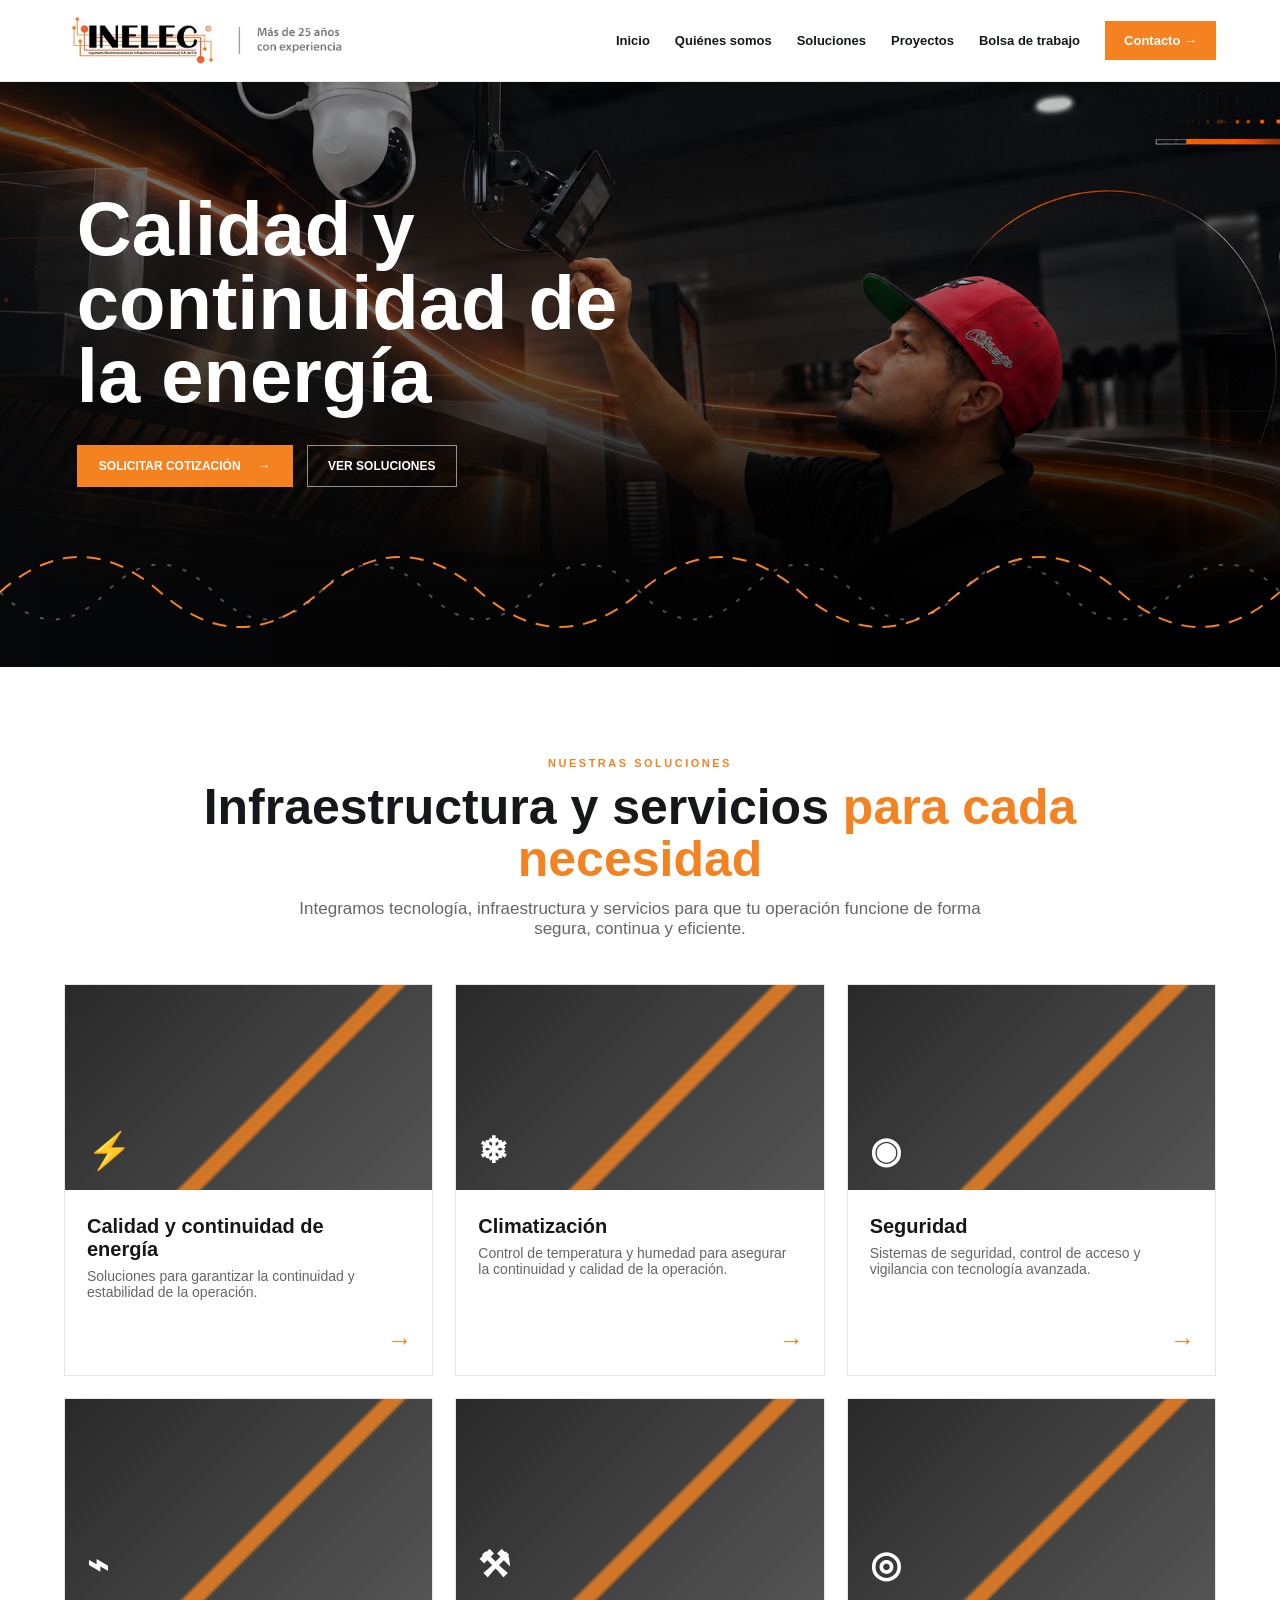
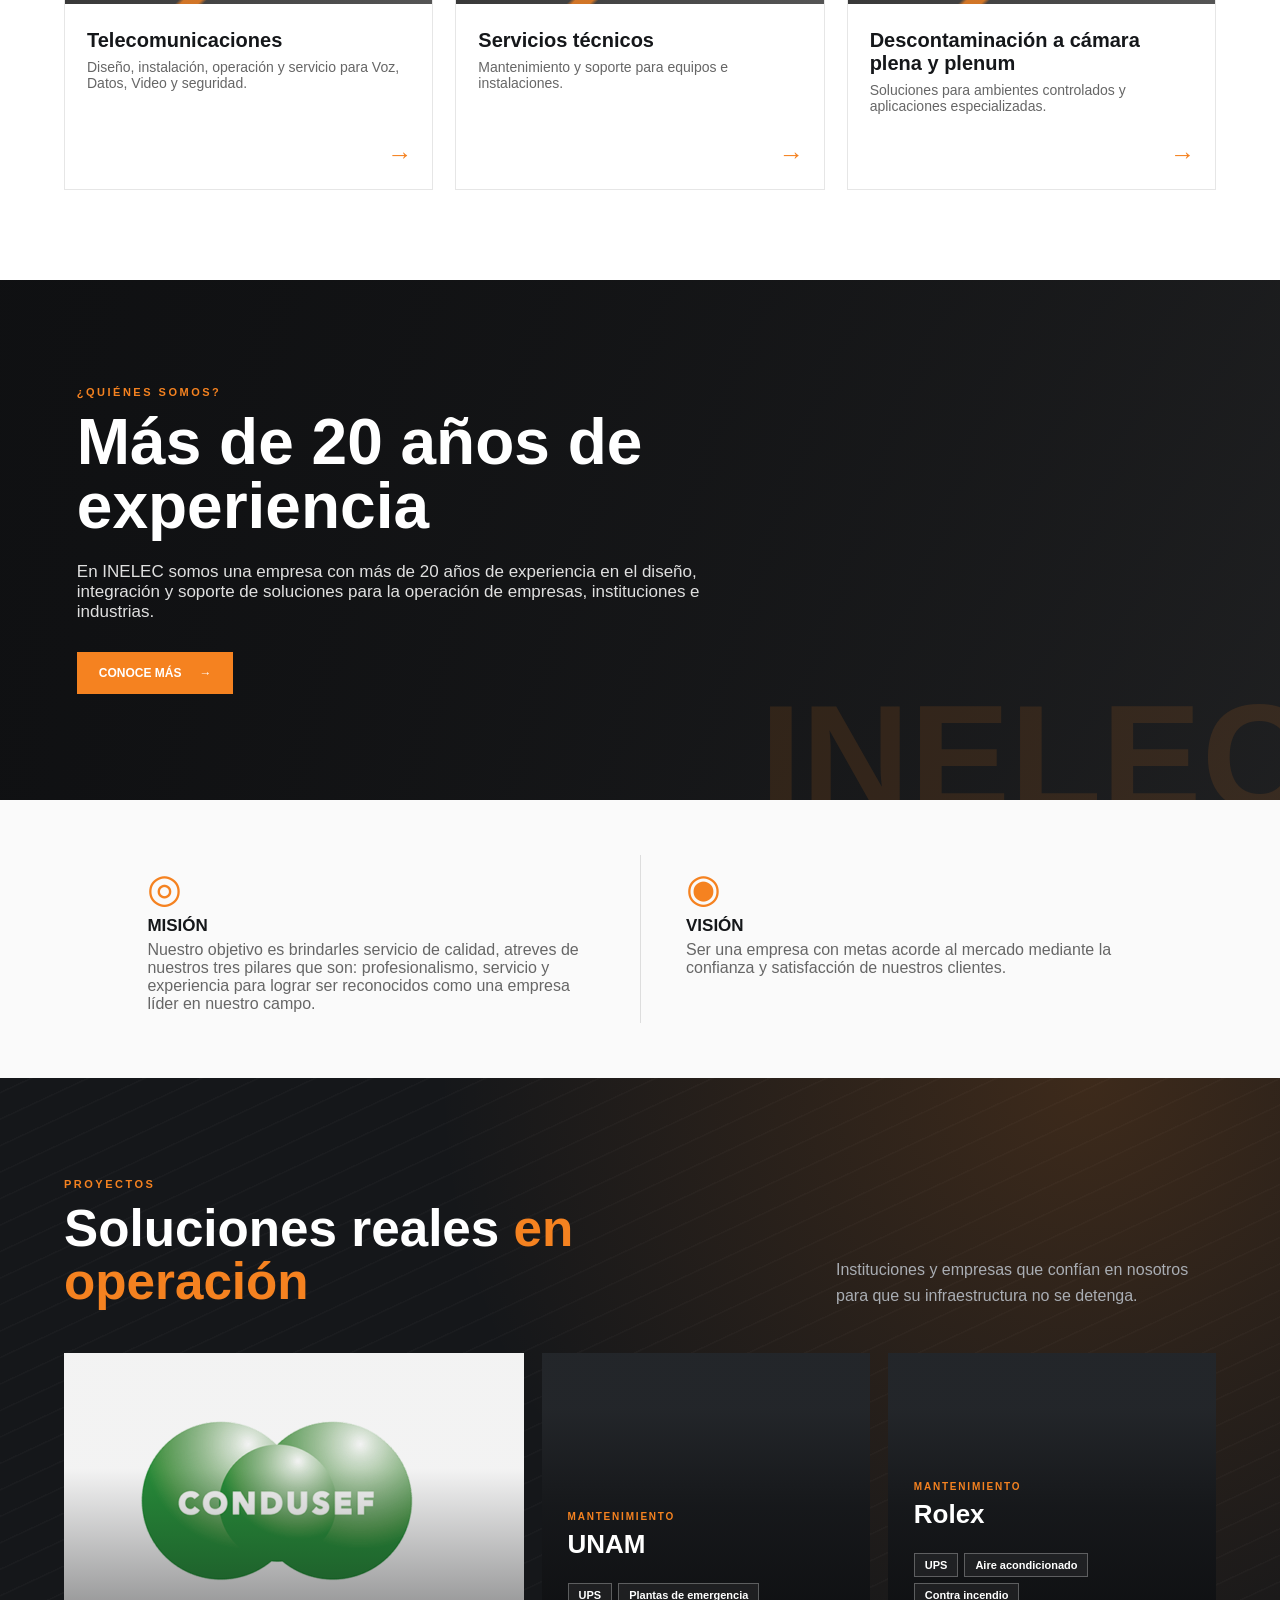
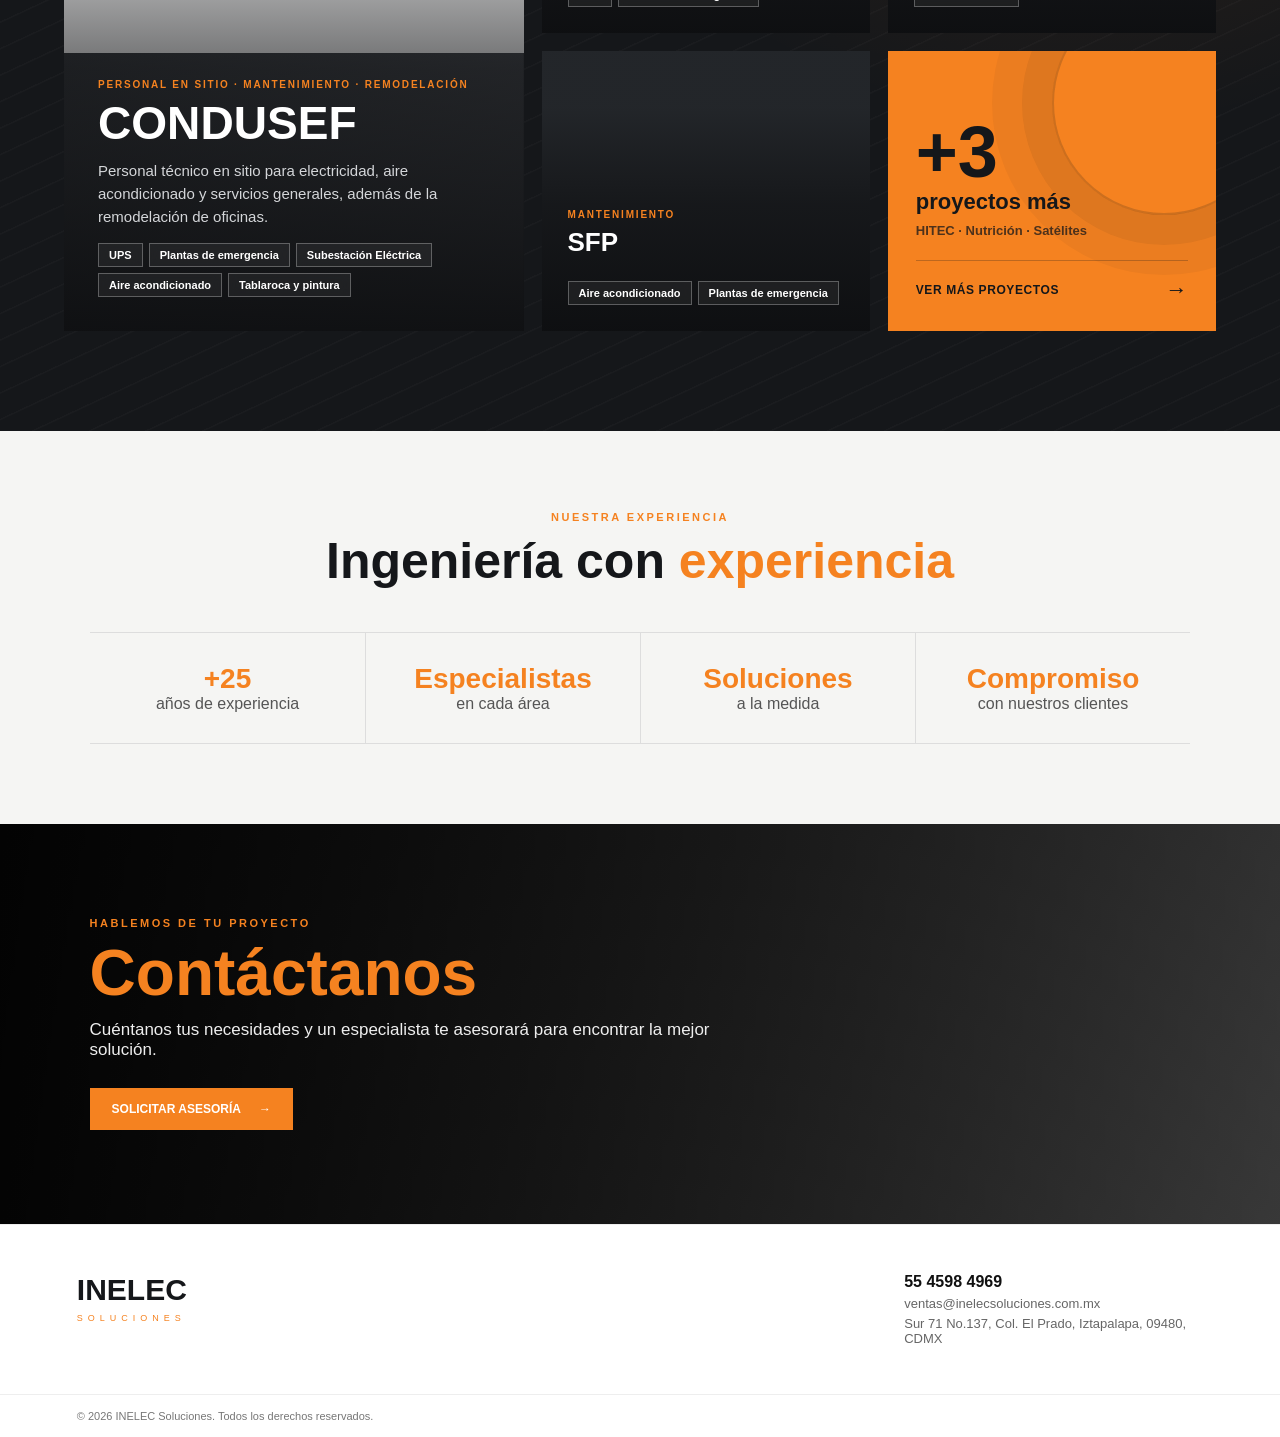
<file: inelec/index.html>
<!DOCTYPE html>
<html lang="es">
<head>
<meta charset="UTF-8">
<meta name="viewport" content="width=device-width, initial-scale=1.0">
<title>INELEC Soluciones | Soluciones integrales</title>
<meta name="description" content="INELEC Soluciones: infraestructura, energía, climatización, seguridad, telecomunicaciones y servicios técnicos.">
<link rel="icon" href="assets/images/logo/logo-inelec.png">
<link rel="stylesheet" href="./assets/css/styles.css">
</head>
<body>
<header class="header">
  <a class="logo" href="./"><img src="assets/images/logo/logo-inelec-eslogan.jpg" alt="INELEC · Más de 20 años con experiencia" width="410" height="60"></a>
  <button class="menu" aria-label="Abrir menú" aria-expanded="false">☰</button>
  <nav class="nav">
    <a href="#">Inicio</a><a href="./quienes.html">Quiénes somos</a><a href="#soluciones">Soluciones</a><a href="#proyectos">Proyectos</a><a href="#contacto">Bolsa de trabajo</a><a class="nav-cta" href="#contacto">Contacto →</a>
  </nav>
</header>

<main>

<!-- Banner principal (tomado del diseño de index 1) -->
<section class="banner">
  <div class="banner-content">
    <h1>Calidad y continuidad de la energía</h1>
    <p></p><!-- Subtítulo del banner: está vacío, escribe aquí el texto si se necesita -->
    <div class="banner-cta">
      <a class="btn" href="#contacto">SOLICITAR COTIZACIÓN <b>→</b></a>
      <a class="btn btn-o" href="#soluciones">VER SOLUCIONES</a>
    </div>
  </div>
  <svg class="wave" viewBox="0 0 1200 150" preserveAspectRatio="none" aria-hidden="true">
    <path class="a" d="M0 75 Q75 5 150 75 T300 75 T450 75 T600 75 T750 75 T900 75 T1050 75 T1200 75"/>
    <path class="b" d="M0 75 Q50 130 100 75 T200 75 T300 75 T400 75 T500 75 T600 75 T700 75 T800 75 T900 75 T1000 75 T1100 75 T1200 75"/>
  </svg>
</section>

<section class="section" id="soluciones">
  <div class="heading"><span class="kicker">NUESTRAS SOLUCIONES</span><h2>Infraestructura y servicios <em>para cada necesidad</em></h2><p>Integramos tecnología, infraestructura y servicios para que tu operación funcione de forma segura, continua y eficiente.</p></div>
  <div class="solutions">
    <article class="solution"><div class="solution-visual"><span class="solution-icon">⚡</span></div><div class="solution-body"><h3>Calidad y continuidad de energía</h3><p>Soluciones para garantizar la continuidad y estabilidad de la operación.</p><span class="arrow">→</span></div></article>
    <article class="solution"><div class="solution-visual"><span class="solution-icon">❄</span></div><div class="solution-body"><h3>Climatización</h3><p>Control de temperatura y humedad para asegurar la continuidad y calidad de la operación.</p><span class="arrow">→</span></div></article>
    <article class="solution"><div class="solution-visual"><span class="solution-icon">◉</span></div><div class="solution-body"><h3>Seguridad</h3><p>Sistemas de seguridad, control de acceso y vigilancia con tecnología avanzada.</p><span class="arrow">→</span></div></article>
    <article class="solution"><div class="solution-visual"><span class="solution-icon">⌁</span></div><div class="solution-body"><h3>Telecomunicaciones</h3><p>Diseño, instalación, operación y servicio para Voz, Datos, Video y seguridad.</p><span class="arrow">→</span></div></article>
    <article class="solution"><div class="solution-visual"><span class="solution-icon">⚒</span></div><div class="solution-body"><h3>Servicios técnicos</h3><p>Mantenimiento y soporte para equipos e instalaciones.</p><span class="arrow">→</span></div></article>
    <article class="solution"><div class="solution-visual"><span class="solution-icon">◎</span></div><div class="solution-body"><h3>Descontaminación a cámara plena y plenum</h3><p>Soluciones para ambientes controlados y aplicaciones especializadas.</p><span class="arrow">→</span></div></article>
  </div>
</section>

<section class="about" id="nosotros"><div><span class="kicker">¿QUIÉNES SOMOS?</span><h2>Más de 20 años de experiencia</h2><p>En INELEC somos una empresa con más de 20 años de experiencia en el diseño, integración y soporte de soluciones para la operación de empresas, instituciones e industrias.</p><a class="btn" href="#">CONOCE MÁS <b>→</b></a></div></section>

<section class="mission"><div><span class="mission-icon">◎</span><h3>MISIÓN</h3><p>Nuestro objetivo es brindarles servicio de calidad, atreves de nuestros tres pilares que son: profesionalismo, servicio y experiencia para lograr ser reconocidos como una empresa líder en nuestro campo.</p></div><div><span class="mission-icon">◉</span><h3>VISIÓN</h3><p>Ser una empresa con metas acorde al mercado mediante la confianza y satisfacción de nuestros clientes.</p></div></section>

<section class="pj" id="proyectos">
  <div class="pj-head">
    <div>
      <span class="kicker">PROYECTOS</span>
      <h2>Soluciones reales <em>en operación</em></h2>
    </div>
    <p>Instituciones y empresas que confían en nosotros para que su infraestructura no se detenga.</p>
  </div>
  <div class="pj-grid">
    <a class="pj-card pj-feature" href="https://inelecsoluciones.com.mx/index.php/proyectos/">
      <div class="pj-img"><img src="./assets/images/content/CONDUSEflog.png" alt="Logo de CONDUSEF"></div>
      <div class="pj-over">
        <span class="pj-tag">Personal en sitio · Mantenimiento · Remodelación</span>
        <h3>CONDUSEF</h3>
        <p>Personal técnico en sitio para electricidad, aire acondicionado y servicios generales, además de la remodelación de oficinas.</p>
        <ul class="pj-chips"><li>UPS</li><li>Plantas de emergencia</li><li>Subestación Eléctrica</li><li>Aire acondicionado</li><li>Tablaroca y pintura</li></ul>
      </div>
    </a>
    <a class="pj-card" href="https://inelecsoluciones.com.mx/index.php/proyectos/">
      <div class="pj-img" style="background-image:url('https://inelecsoluciones.com.mx/wp-content/uploads/2019/02/proyectos_unam_1.jpg')"></div>
      <div class="pj-over">
        <span class="pj-tag">Mantenimiento</span>
        <h3>UNAM</h3>
        <p>Mantenimiento a equipos UPS y plantas de emergencia.</p>
        <ul class="pj-chips"><li>UPS</li><li>Plantas de emergencia</li></ul>
      </div>
    </a>
    <a class="pj-card" href="https://inelecsoluciones.com.mx/index.php/proyectos/">
      <div class="pj-img" style="background-image:url('https://inelecsoluciones.com.mx/wp-content/uploads/2019/02/proyectos_rolex_2.jpg')"></div>
      <div class="pj-over">
        <span class="pj-tag">Mantenimiento</span>
        <h3>Rolex</h3>
        <p>Mantenimiento a UPS, plantas de emergencia, aire acondicionado y sistemas contra incendio.</p>
        <ul class="pj-chips"><li>UPS</li><li>Aire acondicionado</li><li>Contra incendio</li></ul>
      </div>
    </a>
    <a class="pj-card" href="https://inelecsoluciones.com.mx/index.php/proyectos/">
      <div class="pj-img" style="background-image:url('https://inelecsoluciones.com.mx/wp-content/uploads/2019/02/proyectos_SFP_2.jpg')"></div>
      <div class="pj-over">
        <span class="pj-tag">Mantenimiento</span>
        <h3>SFP</h3>
        <p>Mantenimiento a aire acondicionado y plantas de emergencia.</p>
        <ul class="pj-chips"><li>Aire acondicionado</li><li>Plantas de emergencia</li></ul>
      </div>
    </a>
    <a class="pj-more" href="https://inelecsoluciones.com.mx/index.php/proyectos/">
      <span class="pj-more-n">+3</span>
      <span class="pj-more-t">proyectos más</span>
      <span class="pj-more-l">HITEC · Nutrición · Satélites</span>
      <span class="pj-more-b">VER MÁS PROYECTOS <b>→</b></span>
    </a>
  </div>
</section>

<section class="experience"><div class="heading"><span class="kicker">NUESTRA EXPERIENCIA</span><h2>Ingeniería con <em>experiencia</em></h2></div><div class="stats"><div><strong>+25</strong><span>años de experiencia</span></div><div><strong>Especialistas</strong><span>en cada área</span></div><div><strong>Soluciones</strong><span>a la medida</span></div><div><strong>Compromiso</strong><span>con nuestros clientes</span></div></div></section>

<section class="cta" id="contacto"><div><span class="kicker">HABLEMOS DE TU PROYECTO</span><h2>Contáctanos</h2><p>Cuéntanos tus necesidades y un especialista te asesorará para encontrar la mejor solución.</p><a class="btn" href="mailto:ventas@inelecsoluciones.com.mx">SOLICITAR ASESORÍA <b>→</b></a></div></section>
</main>

<footer class="footer">
  <div class="footer-brand"><strong>INELEC</strong><small>SOLUCIONES</small></div>
  <div></div>
  <div class="footer-contact"><strong>55 4598 4969</strong><a href="mailto:ventas@inelecsoluciones.com.mx">ventas@inelecsoluciones.com.mx</a><span>Sur 71 No.137, Col. El Prado, Iztapalapa, 09480, CDMX</span></div>
</footer>
<div class="copyright">© 2026 INELEC Soluciones. Todos los derechos reservados.</div>

<script src="assets/js/main.js"></script>
</body>
</html>
</file>
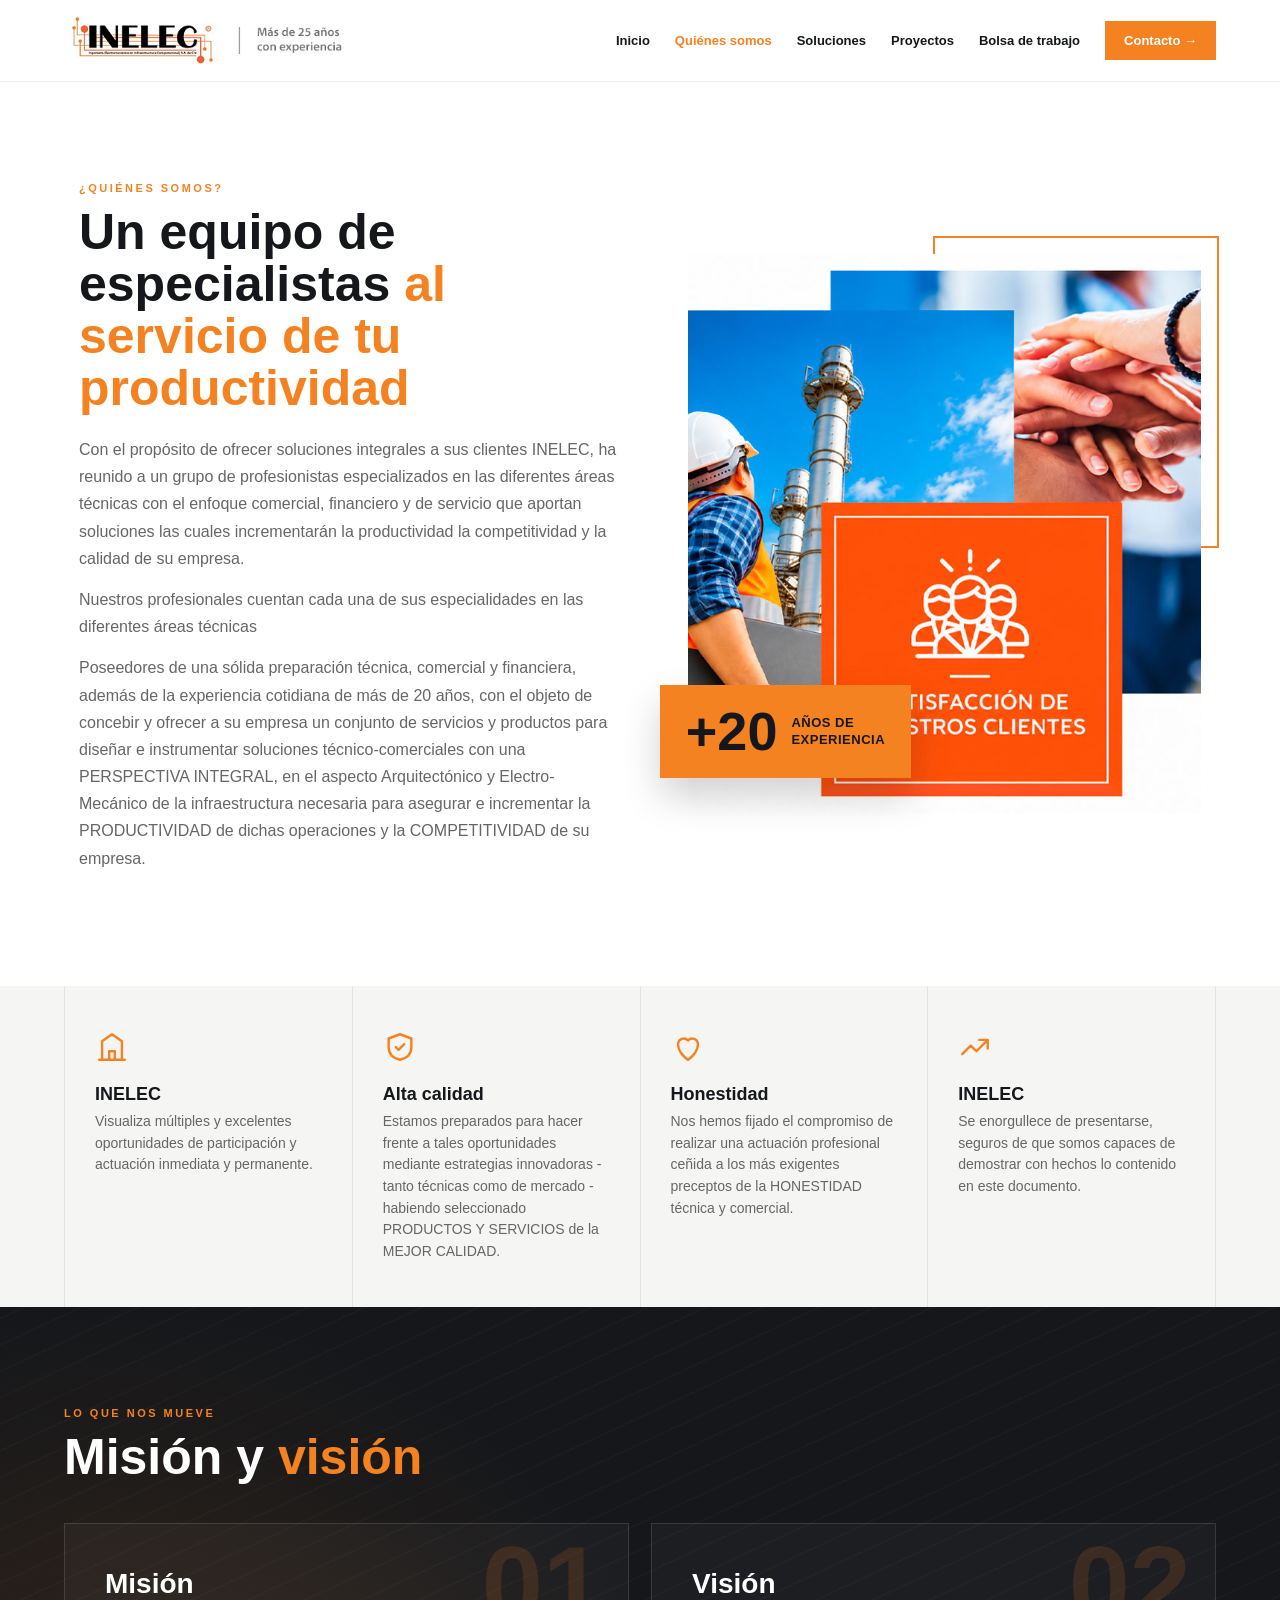
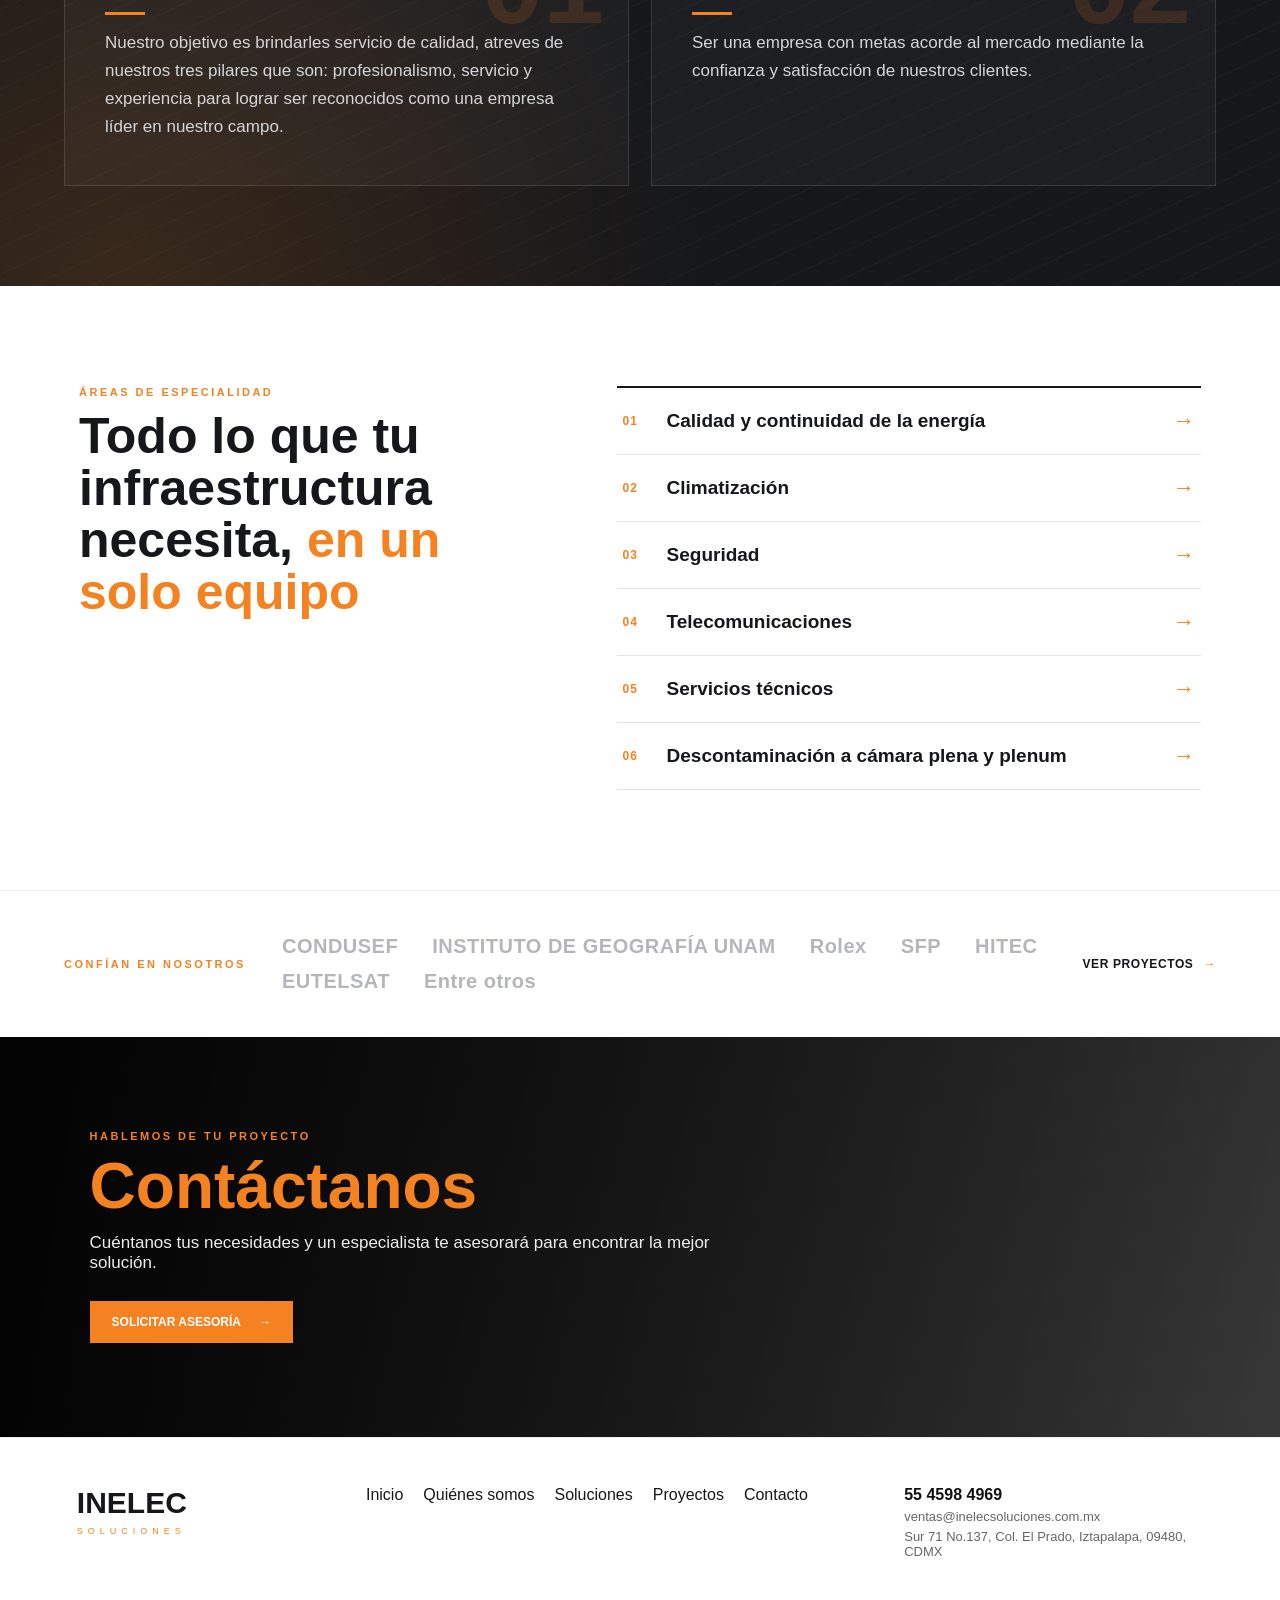
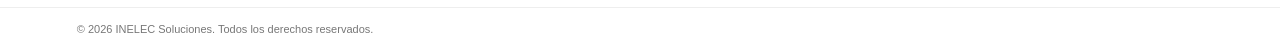
<file: inelec/quienes.html>
<!DOCTYPE html>
<html lang="es">
<head>
<meta charset="UTF-8">
<meta name="viewport" content="width=device-width, initial-scale=1.0">
<title>Quiénes somos | INELEC Soluciones</title>
<meta name="description" content="Más de 25 años integrando soluciones de infraestructura arquitectónica y electromecánica. Conoce la misión, visión y forma de trabajo de INELEC.">
<link rel="icon" href="assets/images/logo/logo-inelec.png">
<link rel="stylesheet" href="assets/css/styles.css">
</head>
<body>
<header class="header">
  <a class="logo" href="index.html"><img src="assets/images/logo/logo-inelec-eslogan.jpg" alt="INELEC · Más de 20 años con experiencia" width="410" height="60"></a>
  <button class="menu" aria-label="Abrir menú" aria-expanded="false">☰</button>
  <nav class="nav">
    <a href="index.html">Inicio</a><a href="quienes-somos.html" class="active" aria-current="page">Quiénes somos</a><a href="index.html#soluciones">Soluciones</a><a href="index.html#proyectos">Proyectos</a><a href="#contacto">Bolsa de trabajo</a><a class="nav-cta" href="#contacto">Contacto →</a>
  </nav>
</header>

<main>

<!-- Presentación -->
<section class="qs-intro">
  <div class="qs-intro-text">
    <span class="kicker">¿QUIÉNES SOMOS?</span>
    <h2>Un equipo de especialistas <em>al servicio de tu productividad</em></h2>
    <p>Con el propósito de ofrecer soluciones integrales a sus clientes INELEC, ha reunido a un grupo de profesionistas especializados en las diferentes áreas técnicas con el enfoque comercial, financiero y de servicio que aportan soluciones las cuales incrementarán la productividad la competitividad y la calidad de su empresa.</p>
    <p>Nuestros profesionales cuentan cada una de sus especialidades en las diferentes áreas técnicas</p>
    <p>Poseedores de una sólida preparación técnica, comercial y financiera, además de la experiencia cotidiana de más de 20 años, con el objeto de concebir y ofrecer a su empresa un conjunto de servicios y productos para diseñar e instrumentar soluciones técnico-comerciales con una PERSPECTIVA INTEGRAL, en el aspecto Arquitectónico y Electro-Mecánico de la infraestructura necesaria para asegurar e incrementar la PRODUCTIVIDAD de dichas operaciones y la COMPETITIVIDAD de su empresa.</p>
  </div>
  <figure class="qs-intro-media">
    <div class="qs-photo" style="background-image:url('./assets/images/content/quienes.jpg')" role="img" aria-label="Equipo de INELEC trabajando en una instalación"></div>
    <figcaption class="qs-badge"><strong>+20</strong><span>años de<br>experiencia</span></figcaption>
  </figure>
</section>

<!-- Pilares -->
<section class="qs-pillars">
  <div class="qs-pillars-grid">
    <article>
      <svg viewBox="0 0 24 24" aria-hidden="true"><path d="M3 21h18M5 21V8l7-5 7 5v13M10 21v-6h4v6"/></svg>
      <h3>INELEC</h3>
      <p>Visualiza múltiples y excelentes oportunidades de participación y actuación inmediata y permanente.</p>
    </article>
    <article>
      <svg viewBox="0 0 24 24" aria-hidden="true"><path d="M12 3 4 6v6c0 5 3.5 8 8 9 4.5-1 8-4 8-9V6z"/><path d="m9 12 2 2 4-4"/></svg>
      <h3>Alta calidad</h3>
      <p>Estamos preparados para hacer frente a tales oportunidades mediante estrategias innovadoras - tanto técnicas como de mercado - habiendo seleccionado PRODUCTOS Y SERVICIOS de la MEJOR CALIDAD.</p>
    </article>
    <article>
      <svg viewBox="0 0 24 24" aria-hidden="true"><path d="M12 21s-7-4.5-7-11a4 4 0 0 1 7-2.6A4 4 0 0 1 19 10c0 6.5-7 11-7 11z"/></svg>
      <h3>Honestidad</h3>
      <p>Nos hemos fijado el compromiso de realizar una actuación profesional ceñida a los más exigentes preceptos de la HONESTIDAD técnica y comercial.</p>
    </article>
    <article>
      <svg viewBox="0 0 24 24" aria-hidden="true"><path d="M3 17l6-6 4 4 8-8M15 7h6v6"/></svg>
      <h3>INELEC</h3>
      <p>Se enorgullece de presentarse, seguros de que somos capaces de demostrar con hechos lo contenido en este documento.</p>
    </article>
  </div>
</section>

<!-- Misión y visión -->
<section class="qs-mv">
  <div class="qs-mv-head">
    <span class="kicker">LO QUE NOS MUEVE</span>
    <h2>Misión y <em>visión</em></h2>
  </div>
  <div class="qs-mv-grid">
    <article class="qs-mv-card">
      <span class="qs-mv-n">01</span>
      <h3>Misión</h3>
      <p>Nuestro objetivo es brindarles servicio de calidad, atreves de nuestros tres pilares que son: profesionalismo, servicio y experiencia para lograr ser reconocidos como una empresa líder en nuestro campo.</p>
    </article>
    <article class="qs-mv-card">
      <span class="qs-mv-n">02</span>
      <h3>Visión</h3>
      <p>Ser una empresa con metas acorde al mercado mediante la confianza y satisfacción de nuestros clientes.</p>
    </article>
  </div>
</section>

<!-- Áreas de especialidad -->
<section class="qs-areas">
  <div class="qs-areas-head">
    <span class="kicker">ÁREAS DE ESPECIALIDAD</span>
    <h2>Todo lo que tu infraestructura necesita, <em>en un solo equipo</em></h2>
  </div>
  <ol class="qs-areas-list">
    <li><a href="https://inelecsoluciones.com.mx/index.php/calidad-y-continuidad/"><span>01</span>Calidad y continuidad de la energía<b>→</b></a></li>
    <li><a href="https://inelecsoluciones.com.mx/index.php/climatizacion/"><span>02</span>Climatización<b>→</b></a></li>
    <li><a href="https://inelecsoluciones.com.mx/index.php/seguridad/"><span>03</span>Seguridad<b>→</b></a></li>
    <li><a href="https://inelecsoluciones.com.mx/index.php/telecomunicaciones/"><span>04</span>Telecomunicaciones<b>→</b></a></li>
    <li><a href="https://inelecsoluciones.com.mx/index.php/servicios/"><span>05</span>Servicios técnicos<b>→</b></a></li>
    <li><a href="index.html#soluciones"><span>06</span>Descontaminación a cámara plena y plenum<b>→</b></a></li>
  </ol>
</section>

<!-- Clientes -->
<section class="qs-clients">
  <span class="kicker">CONFÍAN EN NOSOTROS</span>
  <ul>
    <li>CONDUSEF</li><li>INSTITUTO DE GEOGRAFÍA UNAM</li><li>Rolex</li><li>SFP</li><li>HITEC</li><li>EUTELSAT</li><li>Entre otros</li>
  </ul>
  <a class="qs-clients-link" href="index.html#proyectos">Ver proyectos <b>→</b></a>
</section>

<section class="cta" id="contacto"><div><span class="kicker">HABLEMOS DE TU PROYECTO</span><h2>Contáctanos</h2><p>Cuéntanos tus necesidades y un especialista te asesorará para encontrar la mejor solución.</p><a class="btn" href="mailto:ventas@inelecsoluciones.com.mx">SOLICITAR ASESORÍA <b>→</b></a></div></section>
</main>

<footer class="footer">
  <div class="footer-brand"><strong>INELEC</strong><small>SOLUCIONES</small></div>
  <div class="footer-links"><a href="index.html">Inicio</a><a href="quienes-somos.html">Quiénes somos</a><a href="index.html#soluciones">Soluciones</a><a href="index.html#proyectos">Proyectos</a><a href="#contacto">Contacto</a></div>
  <div class="footer-contact"><strong>55 4598 4969</strong><a href="mailto:ventas@inelecsoluciones.com.mx">ventas@inelecsoluciones.com.mx</a><span>Sur 71 No.137, Col. El Prado, Iztapalapa, 09480, CDMX</span></div>
</footer>
<div class="copyright">© 2026 INELEC Soluciones. Todos los derechos reservados.</div>

<script src="assets/js/main.js"></script>
</body>
</html>
</file>
<file: inelec/assets/css/styles.css>
/* ==========================================================================
   INELEC · Hoja de estilos principal
   Rutas de imágenes relativas a este archivo: ../images/...
   ========================================================================== */

/* --- Variables y base --------------------------------------------------- */
:root{--orange:#F58220;--dark:#15171A;--gray:#666;--light:#f5f5f3}
*{box-sizing:border-box}html{scroll-behavior:smooth}body{margin:0;font-family:Arial,Helvetica,sans-serif;color:#15171A}a{text-decoration:none;color:inherit}

/* --- Encabezado --------------------------------------------------------- */
.header{height:82px;background:#fff;display:flex;align-items:center;justify-content:space-between;padding:0 5vw;border-bottom:1px solid #eee;position:sticky;top:0;z-index:50}
.logo{display:flex;align-items:center}.logo img{display:block;height:48px;width:auto}
.nav{display:flex;align-items:center;gap:25px;font-size:13px;font-weight:700}.nav a:hover,.nav a.active{color:var(--orange)}.nav-cta{background:var(--orange);color:#fff!important;padding:12px 19px}.menu{display:none;border:0;background:none;font-size:28px;cursor:pointer}

/* --- Elementos comunes -------------------------------------------------- */
.kicker{color:var(--orange);font-size:11px;letter-spacing:2.5px;font-weight:800;display:block;margin-bottom:12px}
.btn{display:inline-flex;align-items:center;gap:18px;background:var(--orange);color:#fff;padding:14px 22px;font-weight:800;font-size:12px;transition:.25s}.btn:hover{background:#111;transform:translateY(-2px)}

/* --- Banner principal (diseño de index 1) ------------------------------- */
.banner{position:relative;overflow:hidden;color:#fff;padding:110px 6vw 180px;
background:#15171A url('../images/backgrounds/hero-camara.png') center/cover no-repeat}
.banner:before{content:"";position:absolute;inset:0;background:linear-gradient(90deg,rgba(10,11,13,.7),rgba(10,11,13,.15) 60%,transparent)}
.banner-content{position:relative;z-index:2;max-width:760px}
.banner h1{font-size:clamp(42px,6vw,76px);line-height:.97;font-weight:900;margin:0;max-width:14ch}
.banner p{max-width:52ch;color:#c9ccd1;font-size:18px;margin:24px 0 32px}
.banner-cta{display:flex;gap:14px;flex-wrap:wrap}
.btn-o{background:transparent;border:1.5px solid rgba(255,255,255,.55);padding:12.5px 20.5px}
.btn-o:hover{background:transparent;border-color:var(--orange);color:var(--orange)}
.banner .wave{position:absolute;left:0;right:0;bottom:0;width:100%;height:150px;z-index:1}
.banner .wave path{fill:none;stroke-width:2;vector-effect:non-scaling-stroke}
.banner .wave .a{stroke:var(--orange);stroke-dasharray:14 10;animation:flow 6s linear infinite}
.banner .wave .b{stroke:#fff;opacity:.3;stroke-dasharray:4 12;animation:flow 9s linear infinite reverse}
@keyframes flow{to{stroke-dashoffset:-240}}
@media(prefers-reduced-motion:reduce){.banner .wave path{animation:none}}

/* --- Soluciones --------------------------------------------------------- */
.section{padding:90px 5vw;text-align:center}.heading{max-width:900px;margin:0 auto 45px}.heading h2{font-size:clamp(32px,4vw,50px);line-height:1.04;margin:0 0 14px;font-weight:900}.heading h2 em{color:var(--orange);font-style:normal}.heading p{font-size:17px;color:var(--gray);max-width:720px;margin:auto}
.solutions{max-width:1250px;margin:auto;display:grid;grid-template-columns:repeat(3,1fr);gap:22px;text-align:left}.solution{border:1px solid #e6e6e6;background:#fff;transition:.3s;overflow:hidden}.solution:hover{transform:translateY(-7px);box-shadow:0 18px 38px rgba(0,0,0,.12)}.solution-visual{height:205px;background:linear-gradient(135deg,#292929,#555);position:relative;overflow:hidden}.solution-visual:after{content:"";position:absolute;inset:0;background:linear-gradient(135deg,transparent 55%,rgba(245,130,32,.8) 56%,rgba(245,130,32,.8) 59%,transparent 60%)}.solution-icon{position:absolute;left:22px;bottom:18px;color:#fff;font-size:36px;font-weight:900;z-index:2}.solution-body{padding:20px 22px 25px;min-height:185px;position:relative}.solution-body h3{font-size:20px;margin:5px 30px 7px 0}.solution-body p{font-size:14px;color:var(--gray);margin:0;max-width:320px}.arrow{position:absolute;right:20px;bottom:20px;font-size:25px;color:var(--orange)}

/* --- Quiénes somos y misión --------------------------------------------- */
.about{min-height:520px;background:linear-gradient(90deg,rgba(15,16,18,.98),rgba(15,16,18,.78)),linear-gradient(135deg,#242424,#555);display:flex;align-items:center;color:#fff;padding:80px 6vw;position:relative;overflow:hidden}.about:after{content:"INELEC";position:absolute;right:-30px;bottom:-45px;font-size:150px;font-weight:900;color:rgba(245,130,32,.12)}.about>div{max-width:670px;position:relative;z-index:2}.about h2{font-size:clamp(40px,5vw,64px);line-height:1;margin:0 0 24px}.about p{font-size:17px;color:#e0e0e0;margin-bottom:30px}
.mission{display:grid;grid-template-columns:1fr 1fr;padding:55px 8vw;background:#fafafa}.mission>div{padding:10px 45px}.mission>div+div{border-left:1px solid #ddd}.mission-icon{font-size:40px;color:var(--orange)}.mission h3{font-size:17px;margin:5px 0}.mission p{color:var(--gray);margin:0}

/* --- Proyectos ---------------------------------------------------------- */
/* Las fotos se cargan desde la biblioteca de medios del sitio (wp-content/uploads) */
#proyectos.pj{background:var(--dark);color:#fff;padding:100px 5vw;position:relative;overflow:hidden}
#proyectos.pj:before{content:"";position:absolute;inset:0;background:radial-gradient(circle at 85% 0%,rgba(245,130,32,.18),transparent 45%),repeating-linear-gradient(-25deg,transparent 0 22px,rgba(255,255,255,.025) 23px 24px);pointer-events:none}
#proyectos .pj-head,#proyectos .pj-grid{position:relative;max-width:1250px;margin-left:auto;margin-right:auto}
#proyectos .pj-head{margin-bottom:44px;display:flex;justify-content:space-between;align-items:flex-end;gap:40px;text-align:left}
#proyectos .pj-head h2{font-size:clamp(32px,4vw,52px);line-height:1.04;margin:0;font-weight:900;color:#fff}
#proyectos .pj-head h2 em{color:var(--orange);font-style:normal}
#proyectos .pj-head p{max-width:380px;margin:0;color:#a9adb3;font-size:16px;line-height:1.6}
#proyectos .pj-grid{display:grid;grid-template-columns:1.4fr 1fr 1fr;grid-template-rows:repeat(2,minmax(280px,auto));gap:18px;text-align:left}

#proyectos .pj-card{position:relative;display:block;overflow:hidden;min-height:280px;color:#fff;background:#24272b;isolation:isolate}
#proyectos .pj-feature{grid-row:span 2}
#proyectos .pj-img{position:absolute;inset:0;background:linear-gradient(135deg,#2a2d31,#4a4d52) center/cover no-repeat;transition:transform .7s ease}
#proyectos .pj-card:after{content:"";position:absolute;inset:0;background:linear-gradient(180deg,rgba(13,14,16,.05) 20%,rgba(13,14,16,.6) 55%,rgba(13,14,16,.95));z-index:1;transition:background .4s}
#proyectos .pj-card:before{content:"";position:absolute;left:0;top:0;bottom:0;width:4px;background:var(--orange);z-index:3;transform:scaleY(0);transform-origin:bottom;transition:transform .4s}
#proyectos .pj-card:hover .pj-img{transform:scale(1.07)}
#proyectos .pj-card:hover:before{transform:scaleY(1)}
#proyectos .pj-over{position:absolute;left:0;right:0;bottom:0;z-index:2;padding:26px}
#proyectos .pj-tag{display:block;font-size:10px;font-weight:800;letter-spacing:1.8px;text-transform:uppercase;color:var(--orange);margin-bottom:8px}
#proyectos .pj-over h3{font-size:26px;line-height:1.1;margin:0;font-weight:900}
#proyectos .pj-feature .pj-over{padding:34px}
#proyectos .pj-feature .pj-over h3{font-size:clamp(34px,3.6vw,48px)}
#proyectos .pj-over p{font-size:14px;line-height:1.55;color:#d4d6d9;margin:10px 0 0;max-height:0;opacity:0;overflow:hidden;transition:max-height .45s,opacity .35s}
#proyectos .pj-card:hover p,#proyectos .pj-card:focus-visible p,#proyectos .pj-feature p{max-height:120px;opacity:1}
#proyectos .pj-feature p{max-width:440px;font-size:15px}
#proyectos .pj-chips{list-style:none;padding:0;margin:14px 0 0;display:flex;flex-wrap:wrap;gap:6px}
#proyectos .pj-chips li{font-size:11px;font-weight:700;padding:5px 10px;border:1px solid rgba(255,255,255,.28);background:rgba(255,255,255,.06);backdrop-filter:blur(4px)}

#proyectos .pj-more{position:relative;display:flex;flex-direction:column;justify-content:flex-end;padding:28px;min-height:280px;background:var(--orange);color:var(--dark);overflow:hidden;transition:background .3s}
#proyectos .pj-more:before{content:"";position:absolute;right:-60px;top:-60px;width:220px;height:220px;border:2px solid rgba(21,23,26,.18);border-radius:50%;box-shadow:0 0 0 30px rgba(21,23,26,.06),0 0 0 60px rgba(21,23,26,.04);transition:transform .6s}
#proyectos .pj-more:hover{background:#ff9640}
#proyectos .pj-more:hover:before{transform:scale(1.15)}
#proyectos .pj-more-n{font-size:72px;font-weight:900;line-height:.9;position:relative}
#proyectos .pj-more-t{font-size:22px;font-weight:900;margin-top:4px;position:relative}
#proyectos .pj-more-l{font-size:13px;font-weight:700;opacity:.75;margin-top:8px;position:relative}
#proyectos .pj-more-b{margin-top:22px;padding-top:16px;border-top:1.5px solid rgba(21,23,26,.25);font-size:12px;font-weight:800;letter-spacing:.6px;display:flex;justify-content:space-between;align-items:center;position:relative}
#proyectos .pj-more-b b{font-size:22px;transition:transform .3s}
#proyectos .pj-more:hover .pj-more-b b{transform:translateX(6px)}
#proyectos a:focus-visible{outline:3px solid var(--orange);outline-offset:3px}
@media(hover:none){#proyectos .pj-over p{max-height:120px;opacity:1}}
@media(prefers-reduced-motion:reduce){#proyectos *,#proyectos *:before,#proyectos *:after{transition:none!important}}

/* --- Experiencia -------------------------------------------------------- */
.experience{padding:80px 5vw;background:var(--light);text-align:center}.stats{max-width:1100px;margin:auto;display:grid;grid-template-columns:repeat(4,1fr);border-top:1px solid #ddd;border-bottom:1px solid #ddd}.stats div{padding:30px 15px}.stats div+div{border-left:1px solid #ddd}.stats strong{display:block;color:var(--orange);font-size:28px;font-weight:900}.stats span{color:#555}

/* --- Contacto ----------------------------------------------------------- */
.cta{min-height:400px;background:linear-gradient(90deg,rgba(0,0,0,.93),rgba(0,0,0,.45)),linear-gradient(135deg,#292929,#666);color:#fff;display:flex;align-items:center;padding:70px 7vw}.cta>div{max-width:650px}.cta h2{font-size:clamp(40px,5vw,65px);line-height:1;margin:0 0 15px;color:var(--orange)}.cta p{font-size:17px;color:#eee;margin:0 0 28px}

/* --- Pie ---------------------------------------------------------------- */
.footer{display:grid;grid-template-columns:1fr 2fr 1.2fr;gap:40px;padding:48px 6vw;background:#fff;border-top:1px solid #eee}.footer-brand strong{font-size:30px;display:block}.footer-brand small{font-size:9px;letter-spacing:5px;color:var(--orange)}.footer-links{display:flex;gap:20px;flex-wrap:wrap;align-content:flex-start}.footer-links a:hover{color:var(--orange)}.footer-contact{display:flex;flex-direction:column;gap:5px;color:#666;font-size:13px}.footer-contact strong{color:#111;font-size:16px}.copyright{padding:15px 6vw;font-size:11px;color:#777;border-top:1px solid #eee}

/* --- Subpágina: Quiénes somos ------------------------------------------ */
.qs-banner{padding:90px 6vw 160px;background-image:url('https://inelecsoluciones.com.mx/wp-content/uploads/2019/01/HEADER_3.jpg'),url('../images/backgrounds/hero-camara.png');background-position:center}
.qs-banner:before{background:linear-gradient(90deg,rgba(10,11,13,.92),rgba(10,11,13,.6) 60%,rgba(10,11,13,.35))}
.qs-banner h1 em{color:var(--orange);font-style:normal}
.qs-banner p{color:#c9ccd1}
.qs-crumbs{font-size:12px;font-weight:700;letter-spacing:1.5px;text-transform:uppercase;color:#a9adb3;margin-bottom:20px;display:flex;gap:10px}
.qs-crumbs a{color:var(--orange)}.qs-crumbs a:hover{text-decoration:underline}

.qs-intro{max-width:1250px;margin:0 auto;padding:100px 5vw;display:grid;grid-template-columns:1.05fr 1fr;gap:70px;align-items:center}
.qs-intro h2,.qs-mv h2,.qs-areas h2{font-size:clamp(32px,4vw,50px);line-height:1.04;margin:0 0 22px;font-weight:900}
.qs-intro h2 em,.qs-mv h2 em,.qs-areas h2 em{color:var(--orange);font-style:normal}
.qs-intro p{color:var(--gray);font-size:16px;line-height:1.7;margin:0 0 14px}
.qs-intro-media{position:relative;margin:0}
.qs-photo{aspect-ratio:4/5;max-height:560px;width:100%;background:linear-gradient(135deg,#292929,#555) center/cover no-repeat}
.qs-intro-media:before{content:"";position:absolute;right:-18px;top:-18px;width:55%;height:55%;border:2px solid var(--orange);z-index:-1}
.qs-badge{position:absolute;left:-28px;bottom:36px;background:var(--orange);color:var(--dark);padding:22px 26px;display:flex;align-items:center;gap:14px;box-shadow:0 18px 38px rgba(0,0,0,.18)}
.qs-badge strong{font-size:54px;font-weight:900;line-height:.9}
.qs-badge span{font-size:13px;font-weight:800;line-height:1.25;text-transform:uppercase;letter-spacing:.5px}

.qs-pillars{background:var(--light);padding:0 5vw}
.qs-pillars-grid{max-width:1250px;margin:0 auto;display:grid;grid-template-columns:repeat(4,1fr);border-left:1px solid #e3e3df}
.qs-pillars article{padding:44px 30px;border-right:1px solid #e3e3df;position:relative;transition:background .3s}
.qs-pillars article:before{content:"";position:absolute;left:0;right:0;top:0;height:3px;background:var(--orange);transform:scaleX(0);transform-origin:left;transition:transform .4s}
.qs-pillars article:hover{background:#fff}.qs-pillars article:hover:before{transform:scaleX(1)}
.qs-pillars svg{width:34px;height:34px;fill:none;stroke:var(--orange);stroke-width:1.7;stroke-linecap:round;stroke-linejoin:round;margin-bottom:16px}
.qs-pillars h3{font-size:18px;margin:0 0 6px;font-weight:800}
.qs-pillars p{font-size:14px;color:var(--gray);margin:0;line-height:1.55}

.qs-mv{background:var(--dark);color:#fff;padding:100px 5vw;position:relative;overflow:hidden}
.qs-mv:before{content:"";position:absolute;inset:0;background:radial-gradient(circle at 10% 100%,rgba(245,130,32,.16),transparent 45%),repeating-linear-gradient(-25deg,transparent 0 22px,rgba(255,255,255,.025) 23px 24px);pointer-events:none}
.qs-mv-head,.qs-mv-grid{position:relative;max-width:1250px;margin-left:auto;margin-right:auto}
.qs-mv-head{margin-bottom:40px}
.qs-mv-grid{display:grid;grid-template-columns:1fr 1fr;gap:22px}
.qs-mv-card{position:relative;padding:44px 40px;border:1px solid rgba(255,255,255,.12);background:rgba(255,255,255,.03);overflow:hidden;transition:border-color .3s,transform .3s}
.qs-mv-card:hover{border-color:var(--orange);transform:translateY(-5px)}
.qs-mv-n{position:absolute;right:24px;top:6px;font-size:110px;font-weight:900;line-height:1;color:rgba(245,130,32,.14)}
.qs-mv-card h3{font-size:28px;margin:0 0 14px;font-weight:900;position:relative}
.qs-mv-card h3:after{content:"";display:block;width:40px;height:3px;background:var(--orange);margin-top:12px}
.qs-mv-card p{font-size:17px;line-height:1.65;color:#d4d6d9;margin:0;position:relative;max-width:480px}

.qs-areas{max-width:1250px;margin:0 auto;padding:100px 5vw;display:grid;grid-template-columns:1fr 1.25fr;gap:70px;align-items:start}
.qs-areas-head{position:sticky;top:110px}
.qs-areas-list{list-style:none;margin:0;padding:0;border-top:2px solid var(--dark)}
.qs-areas-list a{display:flex;align-items:center;gap:22px;padding:20px 6px;border-bottom:1px solid #e3e3df;font-size:19px;font-weight:800;transition:color .25s,padding .25s,background .25s}
.qs-areas-list span{font-size:12px;font-weight:800;color:var(--orange);letter-spacing:1px;min-width:22px}
.qs-areas-list b{margin-left:auto;color:var(--orange);font-size:22px;transition:transform .25s}
.qs-areas-list a:hover{color:var(--orange);padding-left:16px;background:var(--light)}
.qs-areas-list a:hover b{transform:translateX(5px)}

.qs-clients{border-top:1px solid #eee;padding:44px 5vw;display:flex;align-items:center;gap:36px;max-width:1350px;margin:0 auto}
.qs-clients .kicker{margin:0;white-space:nowrap}
.qs-clients ul{list-style:none;margin:0;padding:0;display:flex;flex-wrap:wrap;gap:12px 34px;flex:1}
.qs-clients li{font-size:20px;font-weight:900;color:#b4b6b9;letter-spacing:.5px;transition:color .25s}
.qs-clients li:hover{color:var(--dark)}
.qs-clients-link{font-size:12px;font-weight:800;letter-spacing:.6px;text-transform:uppercase;white-space:nowrap}
.qs-clients-link b{color:var(--orange);margin-left:6px}
.qs-clients-link:hover{color:var(--orange)}
@media(prefers-reduced-motion:reduce){.qs-pillars article,.qs-pillars article:before,.qs-mv-card,.qs-areas-list a,.qs-areas-list b{transition:none}}

/* --- Responsive --------------------------------------------------------- */
@media(max-width:900px){.nav{display:none;position:absolute;top:82px;left:0;right:0;background:#fff;padding:22px;flex-direction:column;align-items:flex-start;box-shadow:0 15px 25px rgba(0,0,0,.1)}.nav.open{display:flex}.menu{display:block}.banner{padding:70px 7vw 140px}.solutions{grid-template-columns:repeat(2,1fr)}#proyectos .pj-head{flex-direction:column;align-items:flex-start;gap:16px}#proyectos .pj-grid{grid-template-columns:1fr 1fr;grid-template-rows:none}#proyectos .pj-feature{grid-column:1/-1;grid-row:auto;min-height:380px}.mission{padding:45px 5vw}.qs-intro,.qs-areas{grid-template-columns:1fr;gap:56px}.qs-areas-head{position:static}.qs-intro-media{max-width:520px;margin-left:28px}.qs-pillars-grid{grid-template-columns:1fr 1fr}.qs-pillars article{border-bottom:1px solid #e3e3df}.qs-clients{flex-direction:column;align-items:flex-start;gap:20px}.stats{grid-template-columns:repeat(2,1fr)}.stats div:nth-child(3),.stats div:nth-child(4){border-top:1px solid #ddd}}
@media(max-width:600px){.header{height:72px}.nav{top:72px}.logo img{height:36px}.banner h1{font-size:40px}.banner p{font-size:15px}.section{padding:65px 20px}.solutions{grid-template-columns:1fr}#proyectos.pj{padding:65px 20px}#proyectos .pj-grid{grid-template-columns:1fr}#proyectos .pj-feature{min-height:340px}#proyectos .pj-feature .pj-over{padding:24px}.mission{grid-template-columns:1fr;padding:25px 20px}.mission>div{padding:25px 10px}.mission>div+div{border-left:0;border-top:1px solid #ddd}.stats{grid-template-columns:1fr}.stats div+div{border-left:0;border-top:1px solid #ddd}.footer{grid-template-columns:1fr;padding:40px 25px}.qs-intro,.qs-areas,.qs-mv{padding:65px 20px}.qs-mv-grid,.qs-pillars-grid{grid-template-columns:1fr}.qs-mv-card{padding:34px 26px}.qs-mv-n{font-size:80px}.qs-badge{left:-14px;padding:16px 20px}.qs-badge strong{font-size:42px}.qs-intro-media{margin-left:14px}.qs-intro-media:before{right:-10px;top:-10px}.qs-areas-list a{font-size:16px;gap:14px}.qs-clients li{font-size:17px}.qs-banner{padding:60px 7vw 130px}}
</file>
